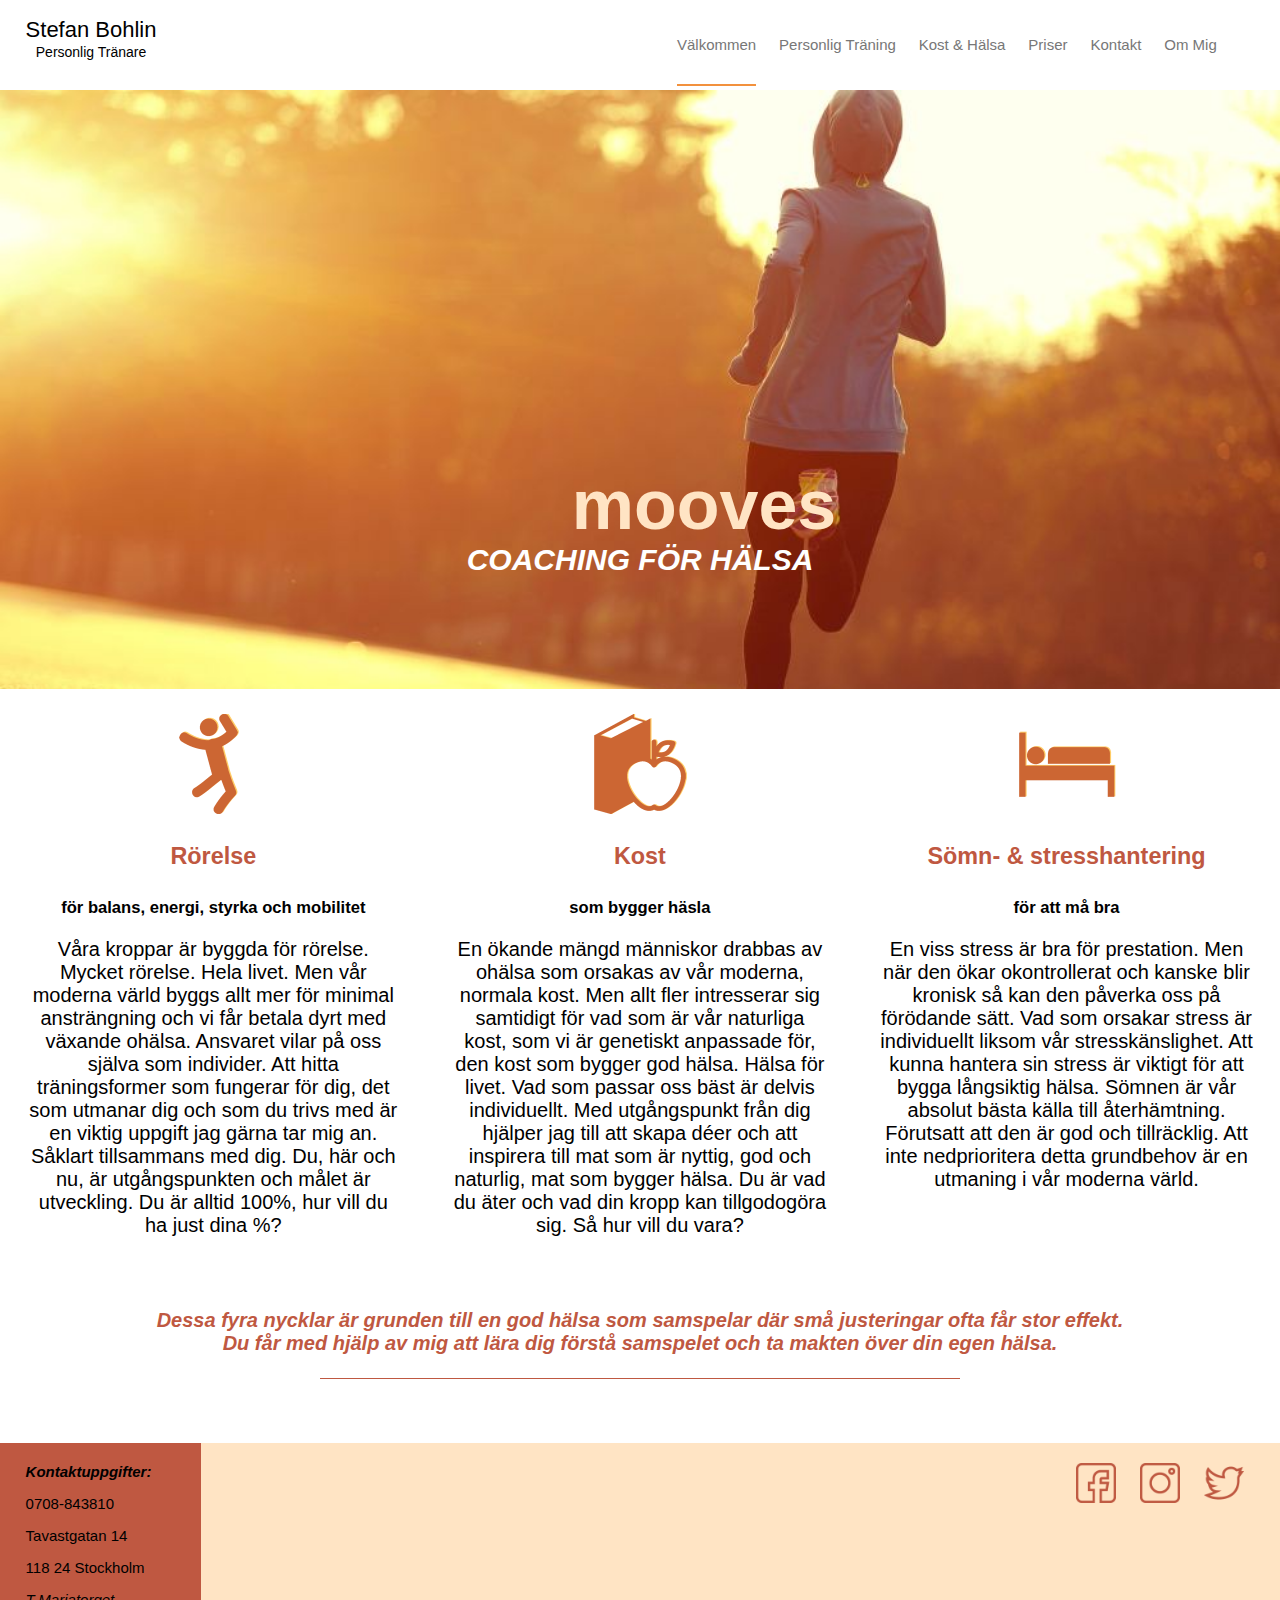
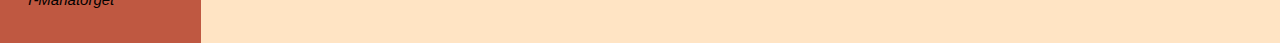
<file: index.html>
<!DOCTYPE html>
<html lang="en">
<head>
	<link rel="stylesheet" href="style.css">
	<meta charset="utf-8">
	<meta name="viewport" content="width=device-width, initial-scale=1">
	<title>Mooves</title>
</head>
<body>
	<header>
		<div class="logo">
			<a href="index.html">Stefan Bohlin</br><span class="pt">Personlig Tränare</span></a>
		</div>
		<nav>
			<ul>
				<li><a href="index.html" class="active">Välkommen</a></li>
				<li><a href="personlig_traning.html">Personlig Träning</a></li>
				<li><a href="kost_och_halsa.html">Kost & Hälsa</a></li>
				<li><a href="priser.html">Priser</a></li>
				<li><a href="kontakt.html">Kontakt</a></li>
				<li><a href="om_mig.html">Om Mig</a></li>
			</ul>
		</nav>
	</header>

	<main>
		<div class="main-img">
			<div class="img-text">
				<h1>mooves</h1>
				<h2>COACHING FÖR HÄLSA</h2>
			</div>
		</div>
		<div class="nycklar">
			<div class="rorelse">
				<img id="rorelse-img" src="resources/happy-man-jumping_1.png" alt="symbol för rörelse">
				<h3 id="headline-rorelse" >Rörelse</h3>
				<h5>för balans, energi, styrka och mobilitet</h5>
				<p>Våra kroppar är byggda för rörelse. Mycket rörelse. Hela livet.
						Men vår moderna värld byggs allt mer för minimal ansträngning och vi får
						betala dyrt med växande ohälsa. Ansvaret vilar på oss själva som individer.
						Att hitta träningsformer som fungerar för dig, det som utmanar dig och som du
						trivs med är en viktig uppgift jag gärna tar mig an. Såklart tillsammans med dig.
						Du, här och nu, är utgångspunkten och målet är utveckling.
						Du är alltid 100%, hur vill du ha just dina %?</p>
			</div>
			<div class="kost">
				<img id="kost-img" src="resources/health-care-with-healthy-food-diet_1.png" alt="Symbol för kost och hälsa">
				<h3 id="headline-kost" >Kost</h3>
				<h5>som bygger häsla</h5>
				<p>En ökande mängd människor drabbas av ohälsa som orsakas av vår moderna, normala kost.
						Men allt fler intresserar sig samtidigt för vad som är vår naturliga kost, som
						vi är genetiskt anpassade för, den kost som bygger god hälsa. Hälsa för livet.
						Vad som passar oss bäst är delvis individuellt. Med utgångspunkt från dig hjälper jag till att
						skapa déer och att inspirera till mat som är nyttig, god och naturlig, mat som bygger hälsa.
						Du är vad du äter och vad din kropp kan tillgodogöra sig. Så hur vill du vara?</p>
			</div>
			<div class="somn">
				<img id="somn-img" src="resources/bed_1.png" alt="Symbol för stress och söm">
				<h3 id="headline-somn" >Sömn- & stresshantering</h3>
				<h5>för att må bra</h5>
				<p>En viss stress är bra för prestation. Men när den ökar okontrollerat
						och kanske blir kronisk så kan den påverka oss på förödande sätt.
						Vad som orsakar stress är individuellt liksom vår stresskänslighet.
						Att kunna hantera sin stress är viktigt för att bygga långsiktig hälsa.
						Sömnen är vår absolut bästa källa till återhämtning.
						Förutsatt att den är god och tillräcklig. Att inte nedprioritera detta
						grundbehov är en utmaning i vår moderna värld.</p>
			</div>

		</div>

	</main>

	<div class="end-text">

			<h4>Dessa fyra nycklar är grunden till en god hälsa som samspelar där små justeringar ofta får stor effekt.
				<br>
					Du får med hjälp av mig att lära dig förstå samspelet och ta makten över din egen hälsa.</h4>
					<br>
		<div class ="line"></div>
	</div>

	<footer>
		<div class="footer-text">
		<h4>Kontaktuppgifter:</h4>
		<p>0708-843810</p>
		<p>Tavastgatan 14</p>
		<p>118 24 Stockholm</p>
		<p><i>T-Mariatorget</i></p>
		</div>

		<div class="google-map">
				<iframe src="https://www.google.com/maps/embed?pb=!1m18!1m12!1m3!1d508.9447025844765!2d18.061835788122853!3d59.31995038313784!2m3!1f0!2f0!3f0!3m2!1i1024!2i768!4f13.1!3m3!1m2!1s0x465f77e41f72ad41%3A0xff61678b624e4a48!2sTavastgatan%2014%2C%20118%2024%20Stockholm!5e0!3m2!1ssv!2sse!4v1571128500584!5m2!1ssv!2sse" width="400" height="200" frameborder="0" style="border: 0" allowfullscreen=""></iframe>
		</div>

		<div class="footer-sociala">
			<!-- <h4>Sociala medier:</h4> -->

				<div class="footer-sociala-img"> <a href=""> <img id="footer-facebook" src="resources/facebook_1.png"> </a> </div>
				<div class="footer-sociala-img"> <a href=""> <img id="footer-instagram" src="resources/instagram_1.png"> </a>  </div>
				<div class="footer-sociala-img"> <a href=""> <img id="footer-twitter" src="resources/twitter_1.png"> </a> </div>


		</div>

	</footer>

</body>
</html>
</file>
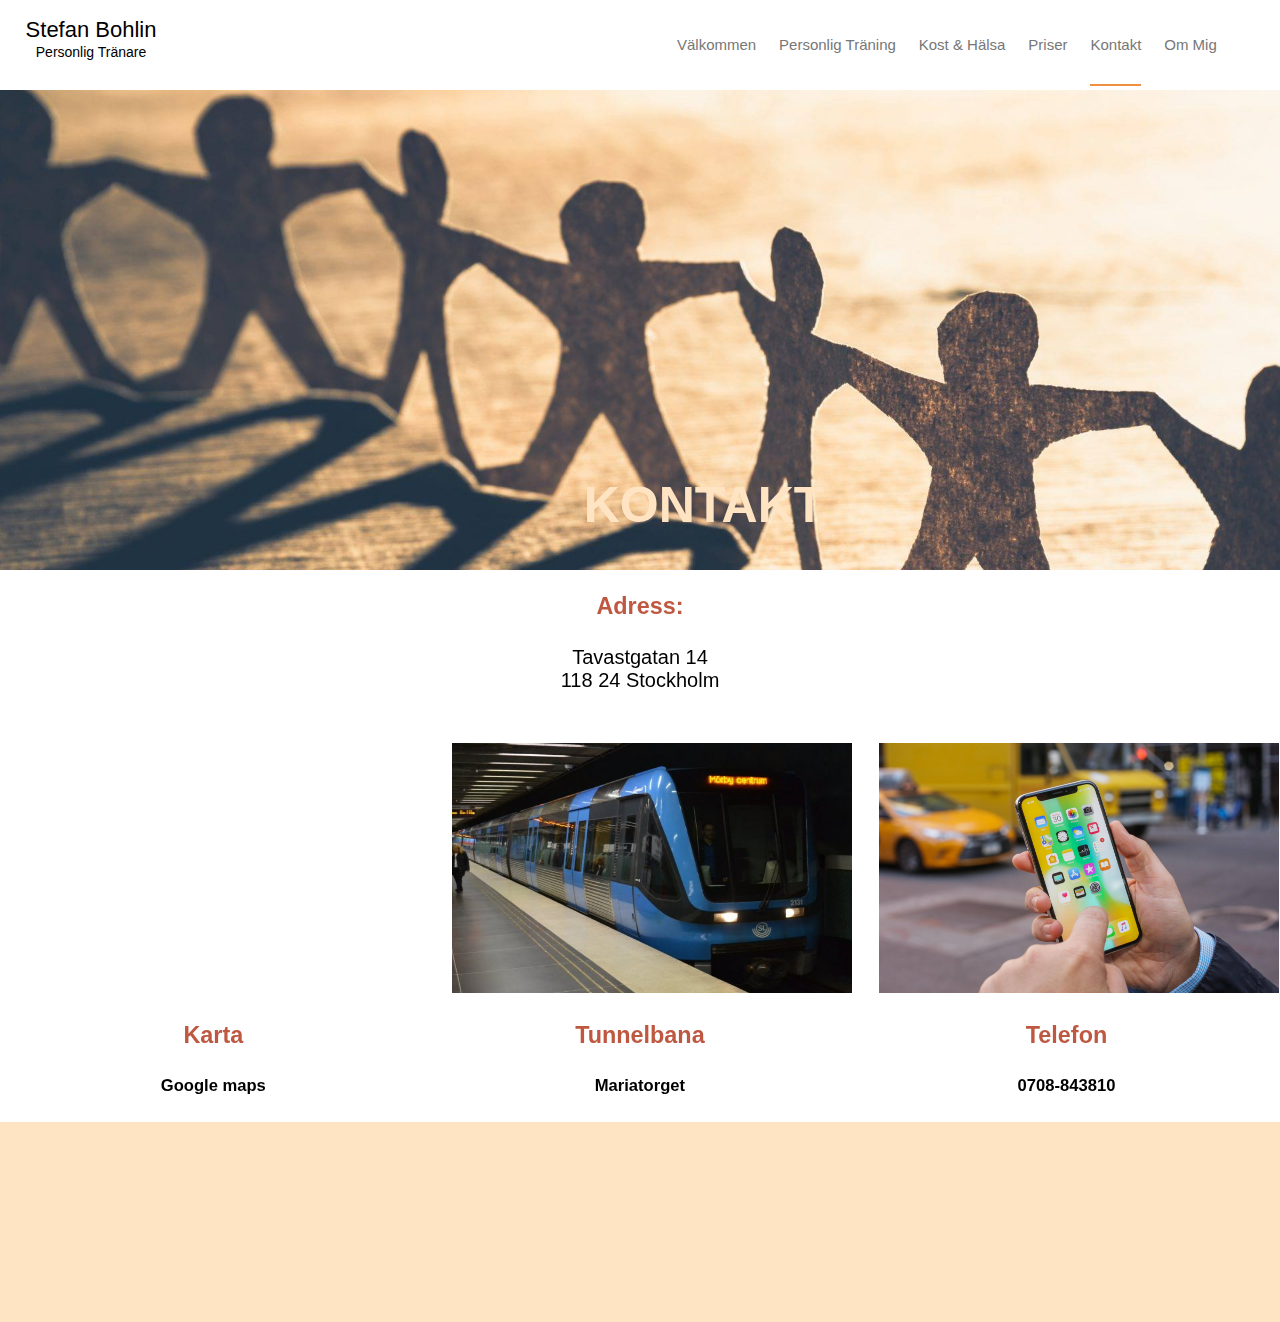
<file: kontakt.html>
<!DOCTYPE html>
<html lang="en">
<head>
	<link rel="stylesheet" href="style.css">
	<meta charset="utf-8">
	<meta name="viewport" content="width=device-width, initial-scale=1">
	<title>Mooves</title>
</head>
<body>
	<header>
		<div class="logo">
			<a href="index.html">Stefan Bohlin</br><span class="pt">Personlig Tränare</span></a>
		</div>
		<nav>
			<ul>
				<li><a href="index.html">Välkommen</a></li>
				<li><a href="personlig_traning.html">Personlig Träning</a></li>
				<li><a href="kost_och_halsa.html">Kost & Hälsa</a></li>
				<li><a href="priser.html">Priser</a></li>
				<li><a href="kontakt.html" class="active">Kontakt</a></li>
				<li><a href="om_mig.html">Om Mig</a></li>
			</ul>
		</nav>

		</header>

		<main>


				<div class="main-img-kontakt">
					<div class="img-text-kontakt">
						<h1>KONTAKT</h1>


					</div>
				</div>

				<div class="main-kontakt-content">

					<h3>Adress:</h3>
					<p>Tavastgatan 14<br>
					118 24 Stockholm</p>

				</div>


				<div class="nycklar">
					<div class="rorelse">
						<iframe src="https://www.google.com/maps/embed?pb=!1m18!1m12!1m3!1d508.9447025844765!2d18.061835788122853!3d59.31995038313784!2m3!1f0!2f0!3f0!3m2!1i1024!2i768!4f13.1!3m3!1m2!1s0x465f77e41f72ad41%3A0xff61678b624e4a48!2sTavastgatan%2014%2C%20118%2024%20Stockholm!5e0!3m2!1ssv!2sse!4v1571128500584!5m2!1ssv!2sse"
						width="400" height="250"  frameborder="0" style="border:1;" allowfullscreen="" alt="Karta"></iframe>
						<h3 id="headline-rorelse" >Karta</h3>
						<h5><a href="https://goo.gl/maps/1kdfMVZvxQdk13aZ8" target="_blank">Google maps</a></h5>
					</div>
					<div class="kost">
						<img src="resources/tunnelbana.jpg" alt="Tunnelbana" width="400" height="250" frameborder="1">
						<h3 id="headline-kost" >Tunnelbana</h3>
						<h5><a href="https://tunnelbanakarta.se" target="_blank">Mariatorget</a></h5>

					</div>
					<div class="somn">
						<img src="resources/phone.jpg" alt="Telefon" width="400" height="250" frameborder="1">
						<h3 id="headline-somn" >Telefon</h3>
						<h5>0708-843810</h5>
					</div>










		</main>
		<footer></footer>

</body>
</html>
</file>
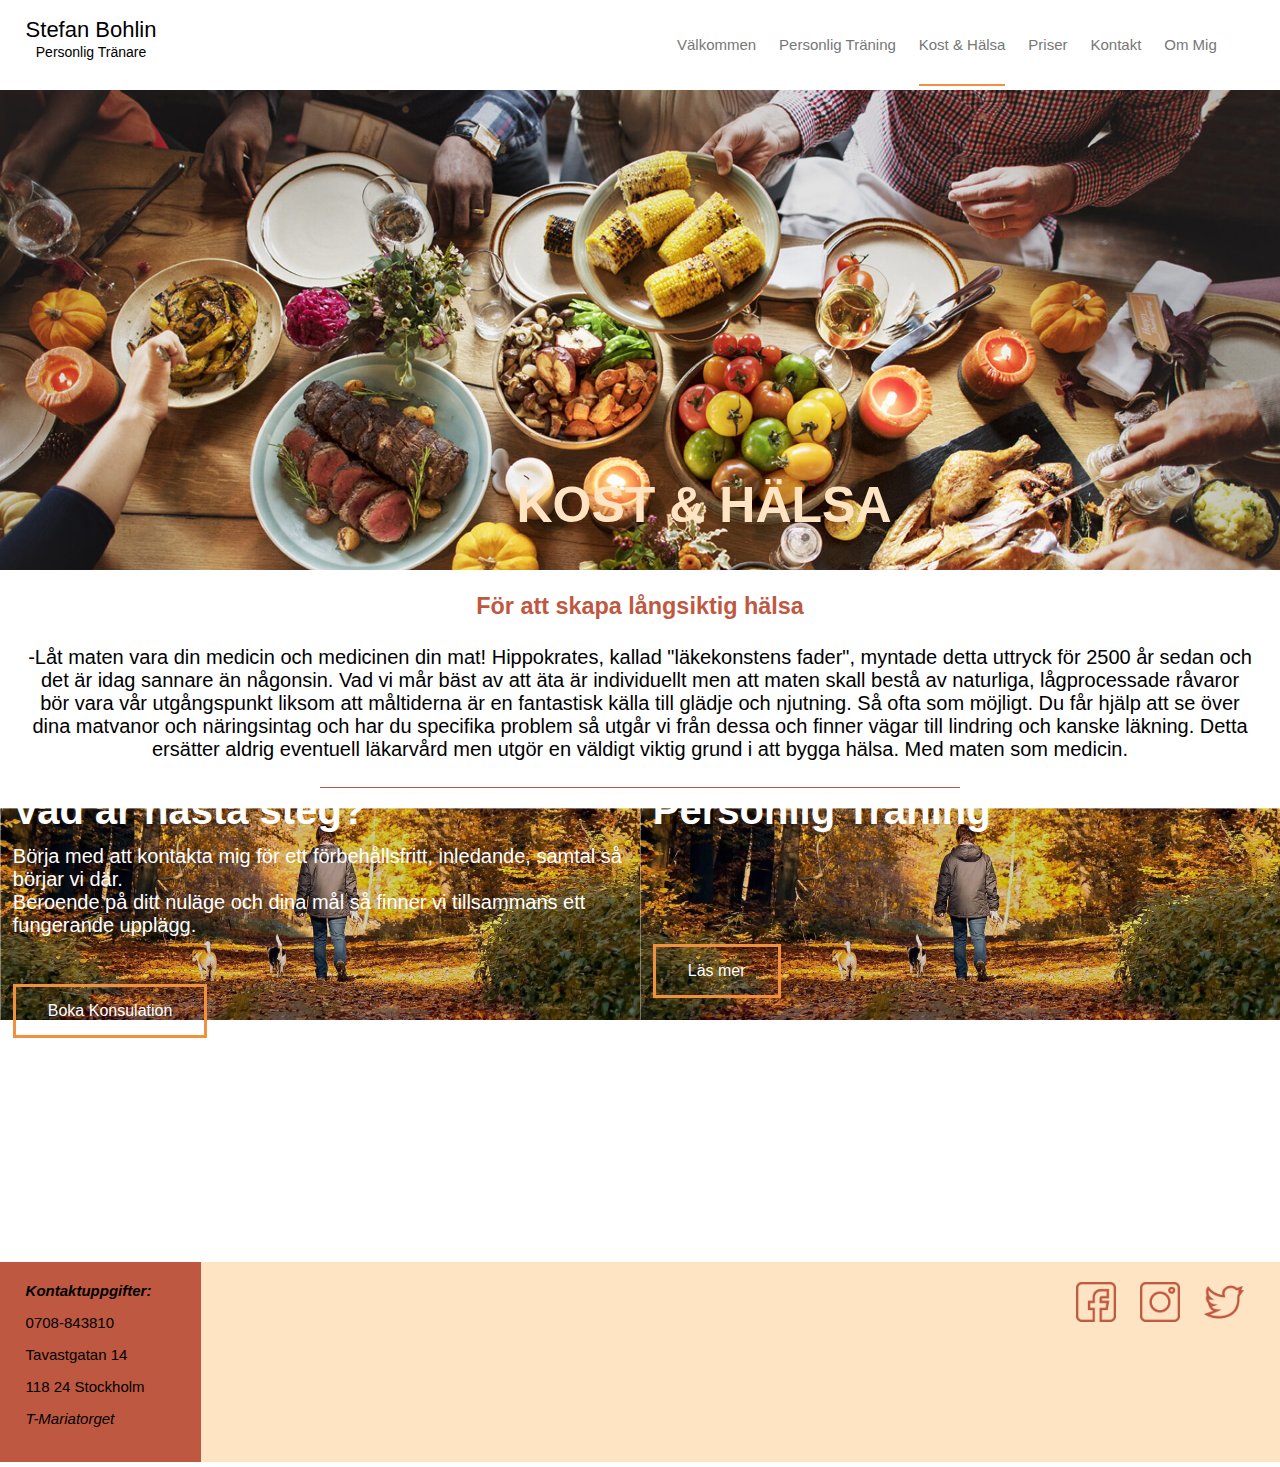
<file: kost_och_halsa.html>
<!DOCTYPE html>
<html lang="en">
<head>
	<link rel="stylesheet" href="style.css">
	<meta charset="utf-8">
	<meta name="viewport" content="width=device-width, initial-scale=1">
	<title>Mooves</title>
</head>
<body>
	<header>
		<div class="logo">
			<a href="index.html">Stefan Bohlin</br><span class="pt">Personlig Tränare</span></a>
		</div>
		<nav>
			<ul>
				<li><a href="index.html">Välkommen</a></li>
				<li><a href="personlig_traning.html">Personlig Träning</a></li>
				<li><a href="kost_och_halsa.html" class="active">Kost & Hälsa</a></li>
				<li><a href="priser.html">Priser</a></li>
				<li><a href="kontakt.html">Kontakt</a></li>
				<li><a href="om_mig.html">Om Mig</a></li>
			</ul>
		</nav>
	</header>
	<main>
		<div class="main-img-kost-och-halsa">
			<div class="img-text-kost-och-halsa">
				<h1>KOST & HÄLSA</h1>


			</div>
		</div>

		<div class="main-kost-och-halsa-content">

			<h3>För att skapa långsiktig hälsa</h3>
			<p>-Låt maten vara din medicin och medicinen din mat!

				Hippokrates, kallad "läkekonstens fader", myntade detta uttryck för 2500 år sedan och det är idag sannare än någonsin. Vad vi mår bäst av att äta är individuellt men att maten skall bestå av naturliga, lågprocessade råvaror bör vara vår utgångspunkt liksom att måltiderna är en fantastisk källa till glädje och njutning.

				Så ofta som möjligt. Du får hjälp att se över dina matvanor och näringsintag och har du specifika problem så utgår vi från dessa och finner vägar till lindring och kanske läkning. Detta ersätter aldrig eventuell läkarvård men utgör en väldigt viktig grund i att bygga hälsa.

				Med maten som medicin.
			</p>
		</div>
		<div class ="line"></div>

		<div class="end-kost-och-halsa-segues">

				<div class="end-kost-och-halsa-image">

					<img id="personlig-traning-segue-img1" src="css/Gassi-gehen-mit-Hund_So-viel-Bewegung1.png" alt="Bild som för dig vidare till priser för personlig träning"style="width:100%">
					<h3 >Vad är nästa steg?</h3>
					<p>Börja med att kontakta mig för ett förbehållsfritt, inledande, samtal så börjar vi där.<br>
						 Beroende på ditt nuläge och dina mål så finner vi tillsammans ett fungerande upplägg.</p>
						 <a href="priser.html" class="button">Boka Konsulation</a>
				</div>

				<div class="end-kost-och-halsa-image">

					<img id="kost-och-halsa-segue-img2" src="css/Gassi-gehen-mit-Hund_So-viel-Bewegung1.png" alt="Bild som för dig vidare till priser för personlig träning"style="width:100%">
					<h3 >Personlig Träning</h3>
					<a href="personlig_traning.html" class="button1">Läs mer</a>
				</div>

		</div>

	</main>


	<footer>
		<div class="footer-text">
		<h4>Kontaktuppgifter:</h4>
		<p>0708-843810</p>
		<p>Tavastgatan 14</p>
		<p>118 24 Stockholm</p>
		<p><i>T-Mariatorget</i></p>
		</div>

		<div class="google-map">
				<iframe src="https://www.google.com/maps/embed?pb=!1m18!1m12!1m3!1d508.9447025844765!2d18.061835788122853!3d59.31995038313784!2m3!1f0!2f0!3f0!3m2!1i1024!2i768!4f13.1!3m3!1m2!1s0x465f77e41f72ad41%3A0xff61678b624e4a48!2sTavastgatan%2014%2C%20118%2024%20Stockholm!5e0!3m2!1ssv!2sse!4v1571128500584!5m2!1ssv!2sse" width="400" height="200" frameborder="0" style="border: 0" allowfullscreen=""></iframe>
		</div>

		<div class="footer-sociala">
			<!-- <h4>Sociala medier:</h4> -->

				<div class="footer-sociala-img"> <a href=""> <img id="footer-facebook" src="resources/facebook_1.png"> </a> </div>
				<div class="footer-sociala-img"> <a href=""> <img id="footer-instagram" src="resources/instagram_1.png"> </a>  </div>
				<div class="footer-sociala-img"> <a href=""> <img id="footer-twitter" src="resources/twitter_1.png"> </a> </div>


		</div>

	</footer>

</body>
</html>
</file>
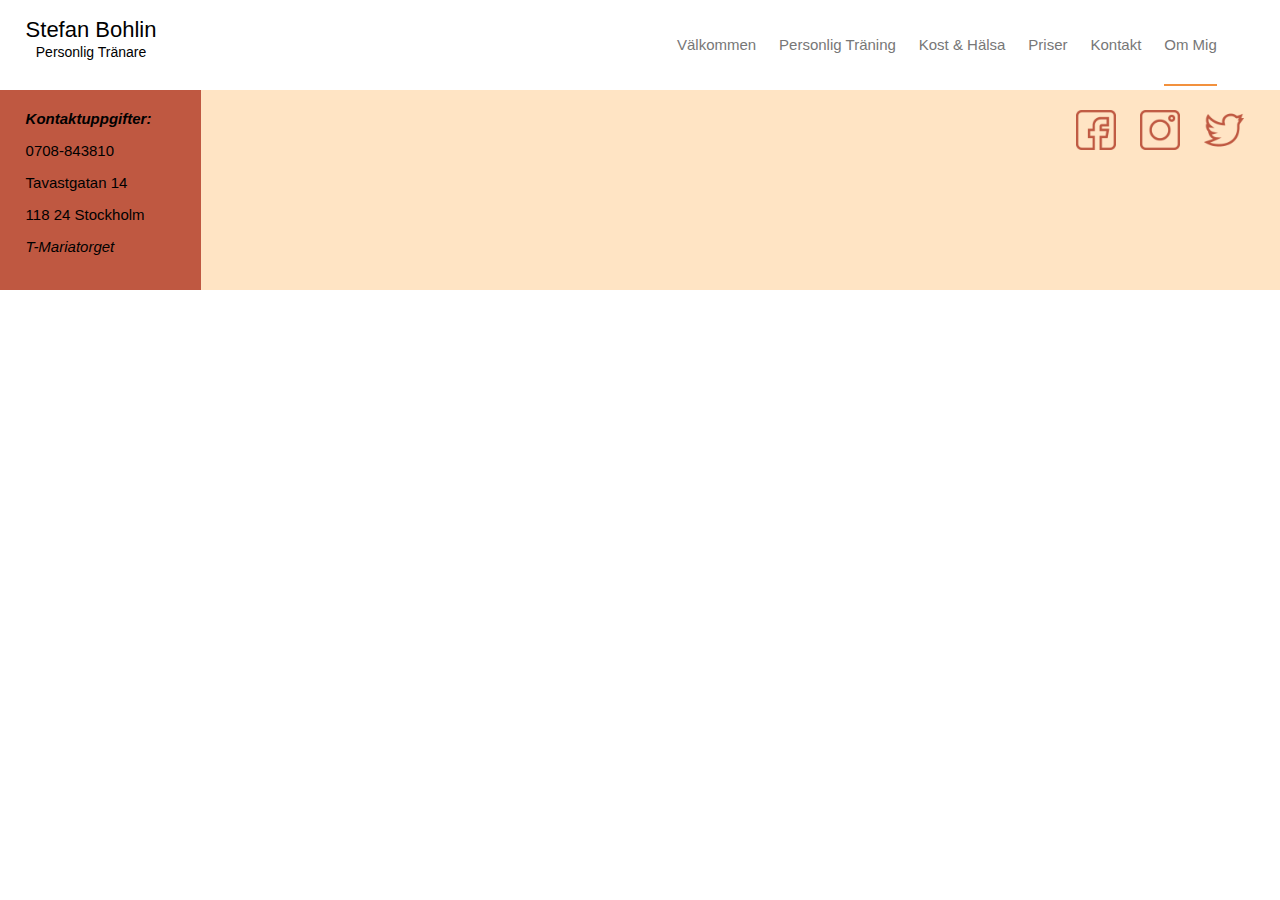
<file: om_mig.html>
<!DOCTYPE html>
<html lang="en">
<head>
	<link rel="stylesheet" href="style.css">
	<meta charset="utf-8">
	<meta name="viewport" content="width=device-width, initial-scale=1"> 
	<title>Mooves</title>
</head>
<header>
	<div class="logo">
		<a href="index.html">Stefan Bohlin</br><span class="pt">Personlig Tränare</span></a>
	</div>
	<nav>
		<ul>
			<li><a href="index.html" >Välkommen</a></li>
			<li><a href="personlig_traning.html">Personlig Träning</a></li>
			<li><a href="kost_och_halsa.html">Kost & Hälsa</a></li>
			<li><a href="priser.html">Priser</a></li>
			<li><a href="kontakt.html">Kontakt</a></li>
			<li><a href="om_mig.html" class="active">Om Mig</a></li>
		</ul>
	</nav>
</header>

<footer>
	<div class="footer-text">
	<h4>Kontaktuppgifter:</h4>
	<p>0708-843810</p>
	<p>Tavastgatan 14</p>
	<p>118 24 Stockholm</p>
	<p><i>T-Mariatorget</i></p>
	</div>

	<div class="google-map">
			<iframe src="https://www.google.com/maps/embed?pb=!1m18!1m12!1m3!1d508.9447025844765!2d18.061835788122853!3d59.31995038313784!2m3!1f0!2f0!3f0!3m2!1i1024!2i768!4f13.1!3m3!1m2!1s0x465f77e41f72ad41%3A0xff61678b624e4a48!2sTavastgatan%2014%2C%20118%2024%20Stockholm!5e0!3m2!1ssv!2sse!4v1571128500584!5m2!1ssv!2sse" width="400" height="200" frameborder="0" style="border: 0" allowfullscreen=""></iframe>
	</div>

	<div class="footer-sociala">
		<!-- <h4>Sociala medier:</h4> -->

			<div class="footer-sociala-img"> <a href=""> <img id="footer-facebook" src="resources/facebook_1.png"> </a> </div>
			<div class="footer-sociala-img"> <a href=""> <img id="footer-instagram" src="resources/instagram_1.png"> </a>  </div>
			<div class="footer-sociala-img"> <a href=""> <img id="footer-twitter" src="resources/twitter_1.png"> </a> </div>


	</div>

</footer>

</body>
</html>
</file>
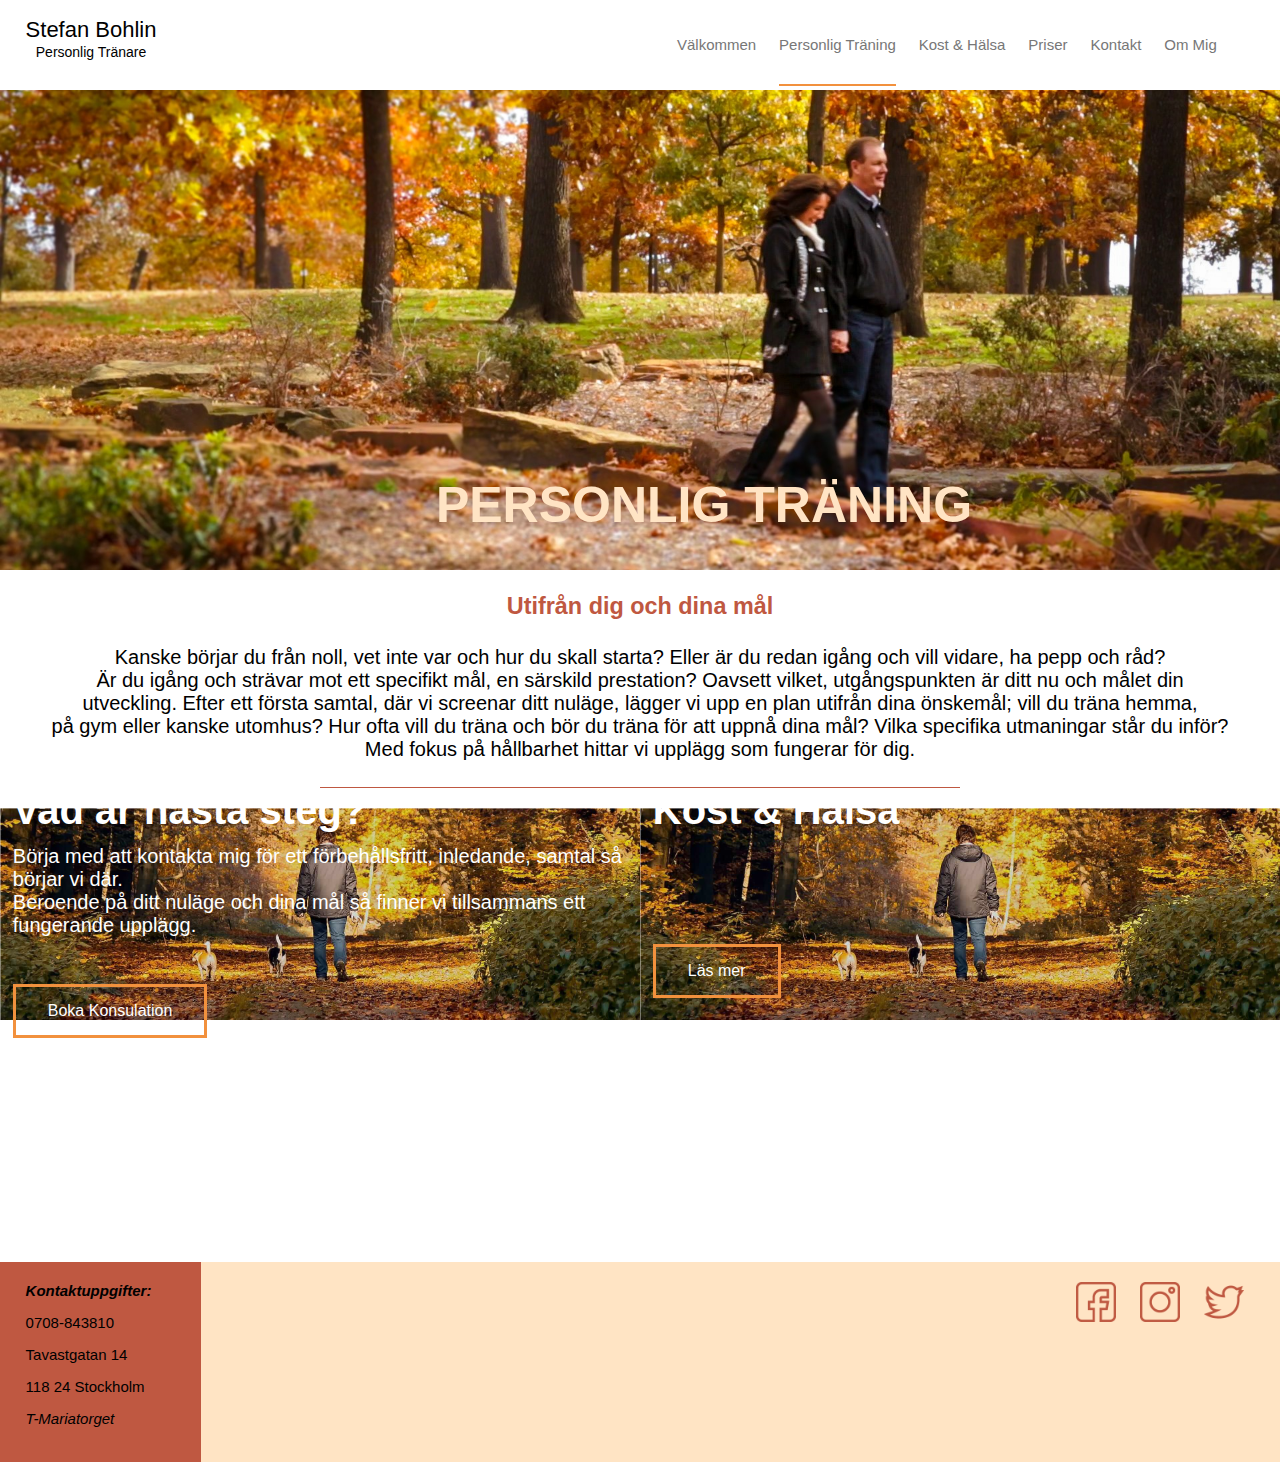
<file: personlig_traning.html>
<!DOCTYPE html>
<html lang="en">
<head>
	<link rel="stylesheet" href="style.css">
	<meta charset="utf-8">
	<meta name="viewport" content="width=device-width, initial-scale=1">
	<title>Mooves</title>
</head>
<body>
	<header>
		<div class="logo">
			<a href="index.html">Stefan Bohlin</br><span class="pt">Personlig Tränare</span></a>
		</div>
		<nav>
			<ul>
				<li><a href="index.html">Välkommen</a></li>
				<li><a href="personlig_traning.html" class="active">Personlig Träning</a></li>
				<li><a href="kost_och_halsa.html">Kost & Hälsa</a></li>
				<li><a href="priser.html">Priser</a></li>
				<li><a href="kontakt.html">Kontakt</a></li>
				<li><a href="om_mig.html">Om Mig</a></li>
			</ul>
		</nav>
	</header>
		<main>
			<div class="main-img-personlig-traning">
				<div class="img-text-personlig-traning">
					<h1>PERSONLIG TRÄNING</h1>


				</div>
			</div>

			<div class="main-personlig-traning-content">

				<h3>Utifrån dig och dina mål</h3>
				<p>Kanske börjar du från noll, vet inte var och hur du skall starta? Eller är du redan igång och vill vidare, ha pepp och råd?<br>
					Är du igång och strävar mot ett specifikt mål, en särskild prestation? Oavsett vilket, utgångspunkten är ditt nu och målet din<br> utveckling.
					Efter ett första samtal, där vi screenar ditt nuläge, lägger vi upp en plan utifrån dina önskemål;
					vill du träna hemma, <br> på gym eller kanske utomhus? Hur ofta vill du träna och bör du träna för att uppnå dina mål?
					Vilka specifika utmaningar står du inför?<br> Med fokus på hållbarhet hittar vi upplägg som fungerar för dig.
				</p>
			</div>
			<div class ="line"></div>

			<div class="end-personlig-traning-segues">

					<div class="end-personlig-traning-image">

						<img id="personlig-traning-segue-img1" src="css/Gassi-gehen-mit-Hund_So-viel-Bewegung1.png" alt="Bild som för dig vidare till priser för personlig träning"style="width:100%">
						<h3 >Vad är nästa steg?</h3>
						<p>Börja med att kontakta mig för ett förbehållsfritt, inledande, samtal så börjar vi där.<br>
							 Beroende på ditt nuläge och dina mål så finner vi tillsammans ett fungerande upplägg.</p>

							 <a href="priser.html" class="button">Boka Konsulation</a>
					</div>
				

					<div class="end-personlig-traning-image">

						<img id="personlig-traning-segue-img2" src="css/Gassi-gehen-mit-Hund_So-viel-Bewegung1.png" alt="Bild som för dig vidare till priser för personlig träning"style="width:100%">
						<h3 >Kost & Hälsa</h3>
						
						<a href="kost_och_halsa.html" class="button1">Läs mer</a>
					</div>

			</div>

		</main>


		<footer>
			<div class="footer-text">
			<h4>Kontaktuppgifter:</h4>
			<p>0708-843810</p>
			<p>Tavastgatan 14</p>
			<p>118 24 Stockholm</p>
			<p><i>T-Mariatorget</i></p>
			</div>

			<div class="google-map">
					<iframe src="https://www.google.com/maps/embed?pb=!1m18!1m12!1m3!1d508.9447025844765!2d18.061835788122853!3d59.31995038313784!2m3!1f0!2f0!3f0!3m2!1i1024!2i768!4f13.1!3m3!1m2!1s0x465f77e41f72ad41%3A0xff61678b624e4a48!2sTavastgatan%2014%2C%20118%2024%20Stockholm!5e0!3m2!1ssv!2sse!4v1571128500584!5m2!1ssv!2sse" width="400" height="200" frameborder="0" style="border: 0" allowfullscreen=""></iframe>
			</div>

			<div class="footer-sociala">
				<!-- <h4>Sociala medier:</h4> -->

					<div class="footer-sociala-img"> <a href=""> <img id="footer-facebook" src="resources/facebook_1.png"> </a> </div>
					<div class="footer-sociala-img"> <a href=""> <img id="footer-instagram" src="resources/instagram_1.png"> </a>  </div>
					<div class="footer-sociala-img"> <a href=""> <img id="footer-twitter" src="resources/twitter_1.png"> </a> </div>


			</div>

		</footer>

</body>
</html>
</file>
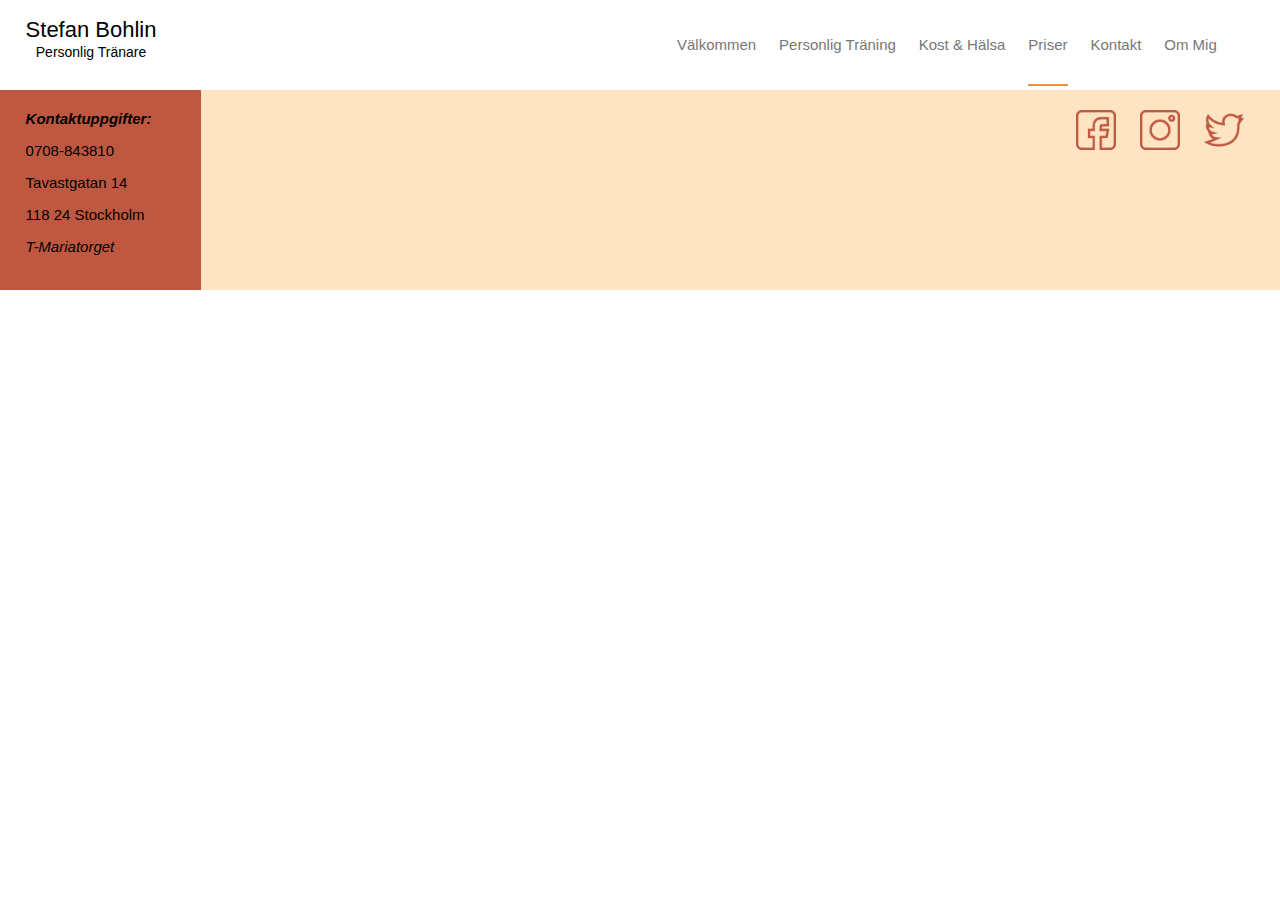
<file: priser.html>
<!DOCTYPE html>
<html lang="en">
<head>
	<link rel="stylesheet" href="style.css">
	<meta charset="utf-8">
	<meta name="viewport" content="width=device-width, initial-scale=1"> 
	<title>Mooves</title>
</head>
<header>
	<div class="logo">
		<a href="index.html">Stefan Bohlin</br><span class="pt">Personlig Tränare</span></a>
	</div>
	<nav>
		<ul>
			<li><a href="index.html" >Välkommen</a></li>
			<li><a href="personlig_traning.html">Personlig Träning</a></li>
			<li><a href="kost_och_halsa.html">Kost & Hälsa</a></li>
			<li><a href="priser.html" class="active">Priser</a></li>
			<li><a href="kontakt.html">Kontakt</a></li>
			<li><a href="om_mig.html">Om Mig</a></li>
		</ul>
	</nav>
</header>


<footer>
	<div class="footer-text">
	<h4>Kontaktuppgifter:</h4>
	<p>0708-843810</p>
	<p>Tavastgatan 14</p>
	<p>118 24 Stockholm</p>
	<p><i>T-Mariatorget</i></p>
	</div>

	<div class="google-map">
			<iframe src="https://www.google.com/maps/embed?pb=!1m18!1m12!1m3!1d508.9447025844765!2d18.061835788122853!3d59.31995038313784!2m3!1f0!2f0!3f0!3m2!1i1024!2i768!4f13.1!3m3!1m2!1s0x465f77e41f72ad41%3A0xff61678b624e4a48!2sTavastgatan%2014%2C%20118%2024%20Stockholm!5e0!3m2!1ssv!2sse!4v1571128500584!5m2!1ssv!2sse" width="400" height="200" frameborder="0" style="border: 0" allowfullscreen=""></iframe>
	</div>

	<div class="footer-sociala">
		<!-- <h4>Sociala medier:</h4> -->

			<div class="footer-sociala-img"> <a href=""> <img id="footer-facebook" src="resources/facebook_1.png"> </a> </div>
			<div class="footer-sociala-img"> <a href=""> <img id="footer-instagram" src="resources/instagram_1.png"> </a>  </div>
			<div class="footer-sociala-img"> <a href=""> <img id="footer-twitter" src="resources/twitter_1.png"> </a> </div>


	</div>

</footer>

</body>
</html>
</file>
<file: style.css>
/*****************GENERAL****************/
a
{
    text-decoration: none;
    color: #000000;
}
body
{
    font-family: Helvetica, Arial , sans-serif;
    font-size: 20px;
    margin:0;
    padding: 0;
}

h1
{
    margin-block-end: 0;
    font-family: "Futura", Arial, sans-serif;
    margin: 0% 0% 0% 10%;
    color:bisque;
}
h2
{
        margin-block-end: 0;
        font-family: "Futura", Arial, sans-serif;
        font-style: italic;
        padding: 0% 0% 5% 0%;

}


h3, h5, h6
{
    margin-block-end: 0;
    font-family: "Futura", Arial, sans-serif;
}

h4
{
    margin-block-end: 0;
    font-family: "Futura", Arial, sans-serif;
    font-style:italic;

}
.button {
    background-color: transparent;
    border: solid;
    border-color:#f2913d !important;
    color: white;
    padding: 15px 32px;
    text-align: center;
    text-decoration: none;
    display: inline-block;
    font-size: 16px;
    margin: 4px 2px;
    cursor: pointer;
    position: relative;
    top:-220px;
    margin-left:2%;
}
.button:hover
{
    background-color:#f2913d !important;
}
.button1 {
    background-color: transparent;
    border: solid;
    border-color:#f2913d !important;
    color: white;
    padding: 15px 32px;
    text-align: center;
    text-decoration: none;
    display: inline-block;
    font-size: 16px;
    margin: 4px 2px;
    cursor: pointer;
    position: relative;
    top:-155px;
    margin-left:2%;
}
.button1:hover
{
    background-color:#f2913d !important;
}

/*****************HEADER****************/
header
{
overflow: auto;
}
    /*****************LOGO****************/
    .logo
    {
        float: left;
        font-size: 22px;
        line-height: 20px;
        text-align: center;
        padding-top: 20px;
        margin-left: 2%;
    }
    .pt
    {
        font-size: 14px;
    }
    /*****************NAV****************/
    nav
    {
        float: right;
        margin: 0;
        /*position: fixed;*/
    }
        nav li
        {
            display: inline;
            padding-left: 30px;
            margin-right: -2%;

        }
            nav li a
            {
                color: #777777;
                font-size: 15px;
                padding-top: 32px;
                padding-bottom: 31px;
                line-height: 50px;
            }
            .active
            {
                border-bottom: 2px solid #f2913d;
            }
/*****************MAIN-INDEX****************/
main
{
    overflow: auto;
}
.main-img
{
    background: url(css/sunrise-runner.jpg) no-repeat;
    background-size: cover;
    max-height: 400px;
    text-align: center;
    padding-top: 400px;
    padding-bottom: 50px;
    color: #ffffff;
    font-size: 20px;
    line-height: 30px;
}
    .main-img h1
    {
        font-size: 70px;
    }
/*****************MAIN-Personlig-träning****************/    
.main-img-personlig-traning
{
    background: url(css/Jim-Christy-fall-walk2.jpg) no-repeat;
    background-size: cover;
    max-height: 400px;
    text-align: center;
    padding-top: 400px;
    padding-bottom: 50px;
    color: #ffffff;
    font-size: 20px;
    line-height: 30px;
}
    .main-img-personlig-traning h1
    {
        font-size: 50px;
        
    }
.main-personlig-traning-content h3
{
    text-align: center;
    color: #bf5841;
}
.main-personlig-traning-content p
{
    text-align: center;
    margin: 2%;
}

/*****************MAIN-KOST-OCH-HÄLSA****************/    
.main-img-kost-och-halsa
{
    background: url(css/Kost_och_halsa.jpg) no-repeat;
    background-size: cover;
    max-height: 400px;
    text-align: center;
    padding-top: 400px;
    padding-bottom: 50px;
    color: #ffffff;
    font-size: 20px;
    line-height: 30px;
}
    .main-img-kost-och-halsa h1
    {
        font-size: 50px;
        
    }
.main-kost-och-halsa-content h3
{
    text-align: center;
    color: #bf5841;
}
.main-kost-och-halsa-content p
{
    text-align: center;
    margin: 2%;
}

/*****************MAIN-KONTAKT****************/    
.main-img-kontakt
{
    background: url(css/kontakt.jpg) no-repeat;
    background-size: cover;
    max-height: 400px;
    text-align: center;
    padding-top: 400px;
    padding-bottom: 50px;
    color: #ffffff;
    font-size: 20px;
    line-height: 30px;
}
    .main-img-kontakt h1
    {
        font-size: 50px;
        
    }
.main-kontakt-content h3
{
    text-align: center;
    color: #bf5841;
}
.main-kontakt-content p
{
    text-align: center;
    margin: 2%;
}

/*****************INDEX-START****************/   
.rorelse, .kost, .somn
{
    margin: 2%;
    width: 29.33%;
    float: left;
    text-align: center;

}
#rorelse-img
{

    width:100px;
    height: 100px;
}
#headline-rorelse,#headline-kost,#headline-somn
{
    color: #bf5841;
}
/* .kost, .somn
{

    width: 33.33%;
    float: left;
    text-align: center;
} */
#kost-img
{

    width:100px;
    height: 100px;
}
#somn-img
{

    width:100px;
    height: 100px;
}
.end-text
{
    margin:0% 0% 5% 0%;
    text-align: center;
    color: #bf5841;
}

.line
{
    width: 50%;
    margin: 0% 0% 0% 25%;
    border-bottom: 1px solid #bf5841;
}
/*****************INDEX-END****************/ 

/*****************PERSONLIG-TRÄNING-START****************/
/* * {
    box-sizing: border-box; Något stämmer inte med detta 
  } */
  
.end-personlig-traning-image {
float: left;
width: 50%;
padding: 20px 0px 0px 0px;
}
.end-personlig-traning-image h3 {
    position: relative;
    bottom: 250px;
    text-align: left;
    color: white;
    font-size: 40px;
    margin:2%;
}
.end-personlig-traning-image p {
    position: relative;
    bottom: 250px;
    text-align: left;
    color: white;
    font-size: 20px;
    margin:2%;
}
.end-personlig-traning-segues::after {
    content: "";
    clear: both;
    display: table;
}
/*****************PERSONLIG-TRÄNING-END****************/


/*****************KOST-OCH-HÄLSA-START****************/
/* * {
    box-sizing: border-box; Något stämmer inte med detta 
  } */
  
  .end-kost-och-halsa-image {
    float: left;
    width: 50%;
    padding: 20px 0px 0px 0px;
    }
    .end-kost-och-halsa-image h3 {
        position: relative;
        bottom: 250px;
        text-align: left;
        color: white;
        font-size: 40px;
        margin:2%;
    }
    .end-kost-och-halsa-image p {
        position: relative;
        bottom: 250px;
        text-align: left;
        color: white;
        font-size: 20px;
        margin:2%;
    }
    .end-kost-och-halsa-segues::after {
        content: "";
        clear: both;
        display: table;
    }
    /*****************KOST-OCH-HÄLSA-END****************/ 



/*****************KONTAKT-START****************/
/* * {
    box-sizing: border-box; Något stämmer inte med detta 
  } */
  
  .end-kontakt-image {
    float: left;
    width: 50%;
    padding: 20px 0px 0px 0px;
    }
    .end-kontakt-image h3 {
        position: relative;
        bottom: 250px;
        text-align: left;
        color: white;
        font-size: 40px;
        margin:2%;
    }
    .end-kontakt-image p {
        position: relative;
        bottom: 250px;
        text-align: left;
        color: white;
        font-size: 20px;
        margin:2%;
    }
    .end-kontakt-segues::after {
        content: "";
        clear: both;
        display: table;
    }
    /*****************KONTAKT-END****************/ 

/*****************FOOTER****************/
footer
{
    /* overflow: auto; */
    background-color: bisque;
    height:200px;
}

.footer-text
{
    padding-left: 2%;
    padding-right: 2%;
    float: left;
    background-color: #bf5841;
    width:150px;
    height:200px;
    text-align: left;
    font-size: 15px;
}

.google-map
{
    float: center;
    display:block;

}
.footer-sociala.h4{
    text-align: center;
}
.footer-sociala {

    position: relative;
    margin-right: 2%;
    text-align: right;
    top: -200px;
    font-size: 15px;
}

.footer-sociala-img {
    display: inline-block;
    padding: 15px 10px 10px 10px;

}
#footer-facebook, #footer-instagram, #footer-twitter
{

    width:40px;
    height: 40px;
}
</file>
